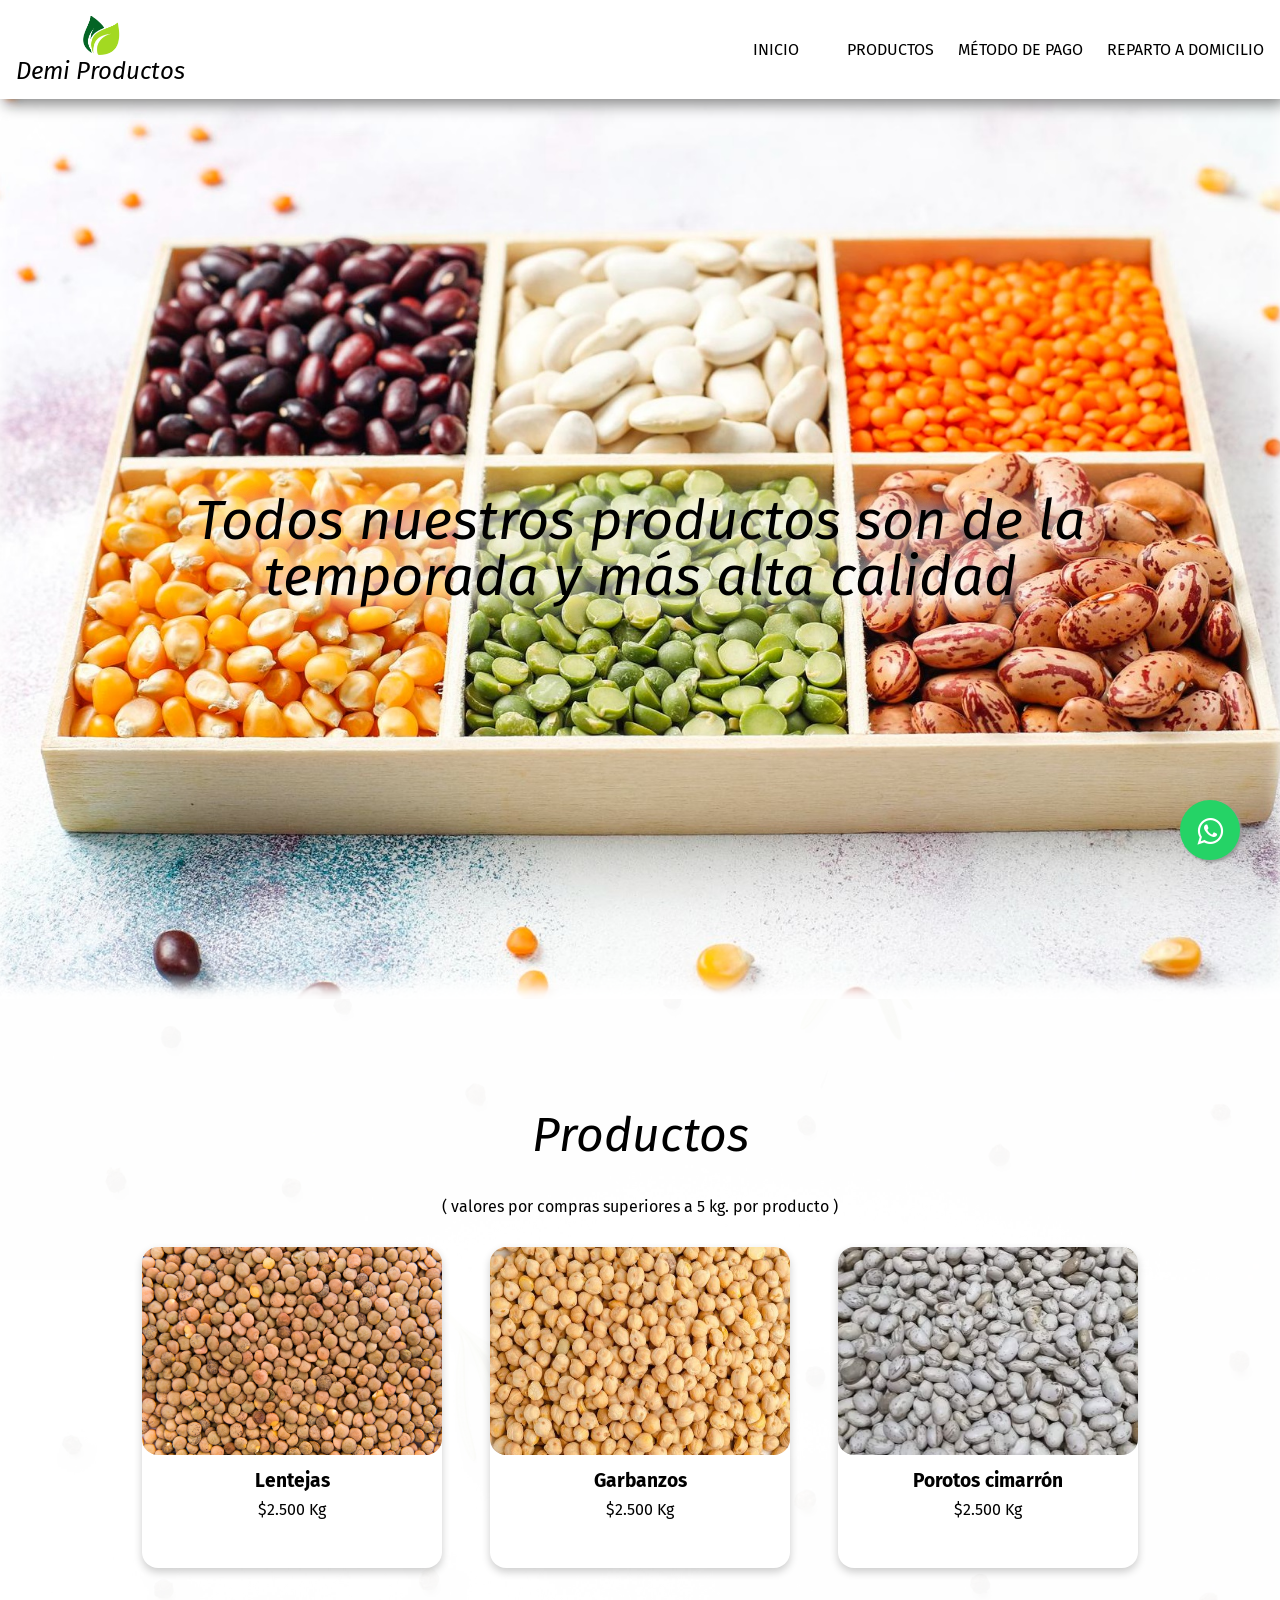
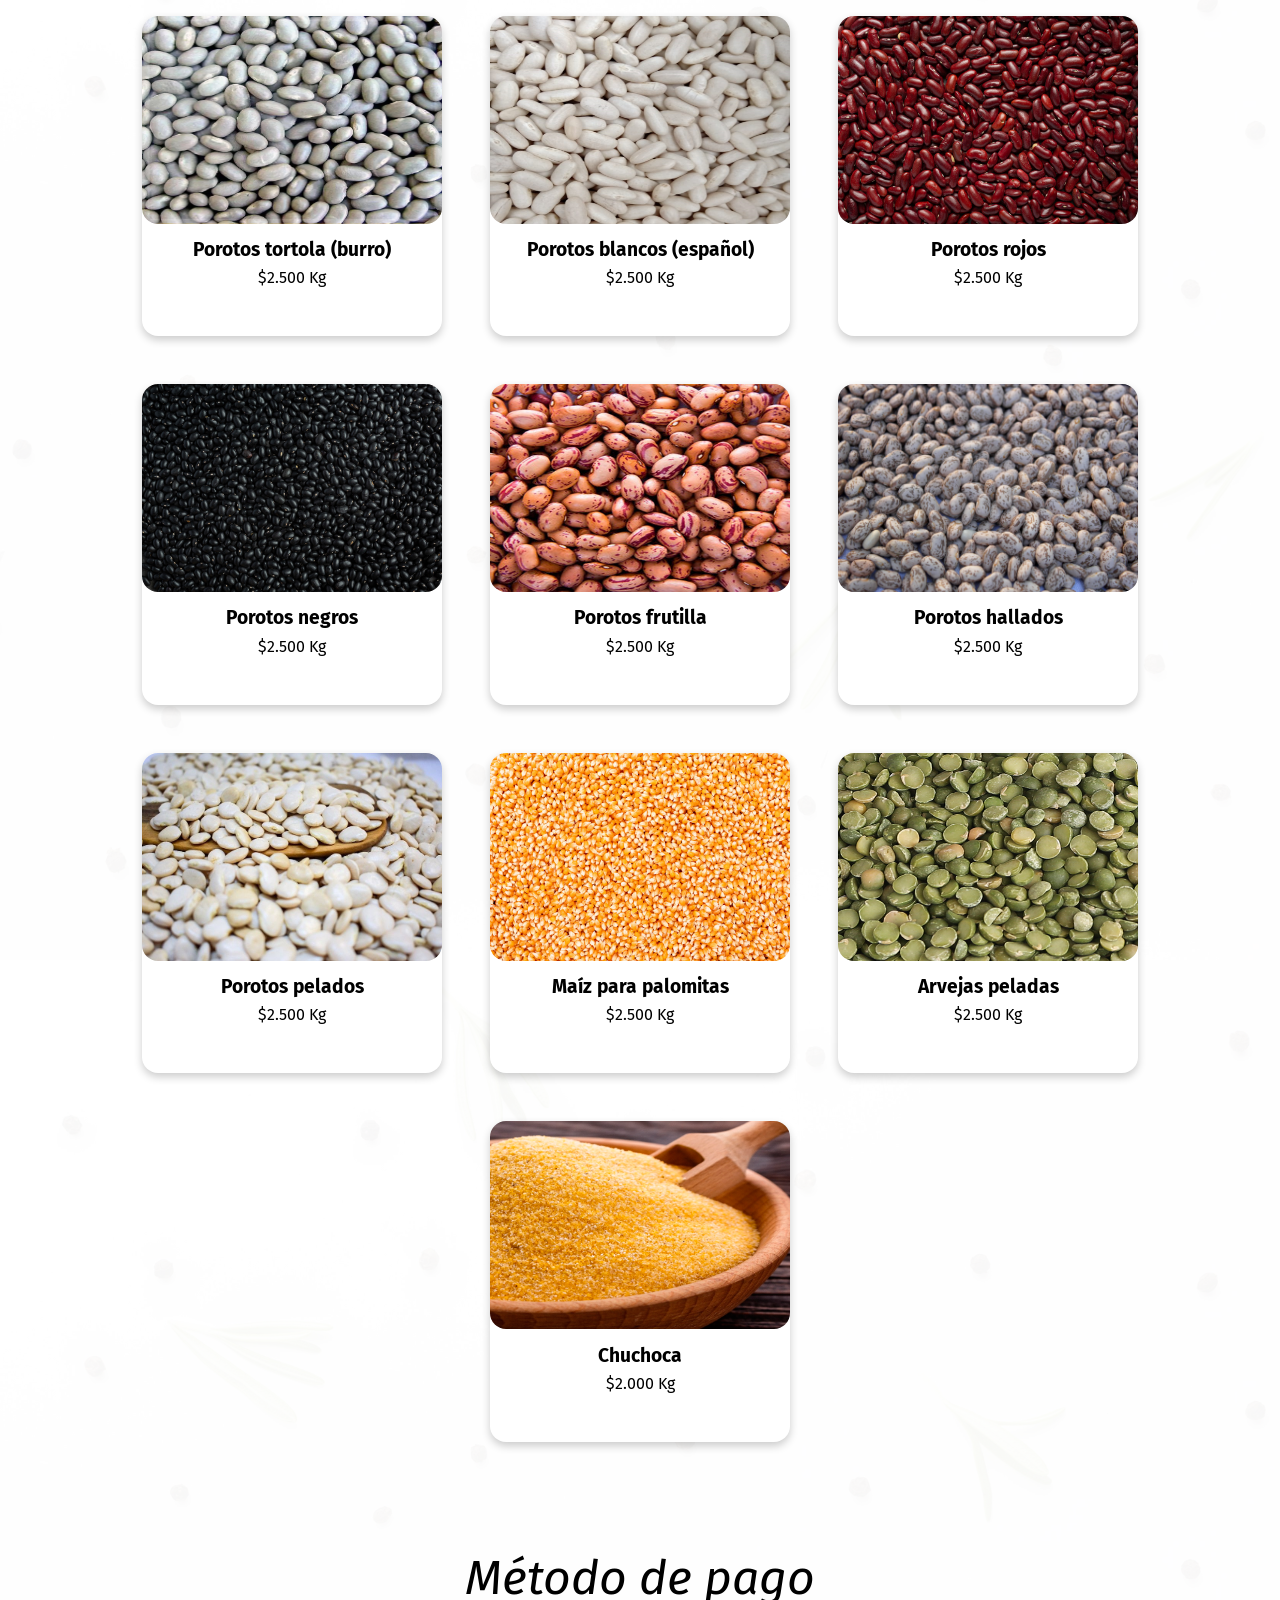
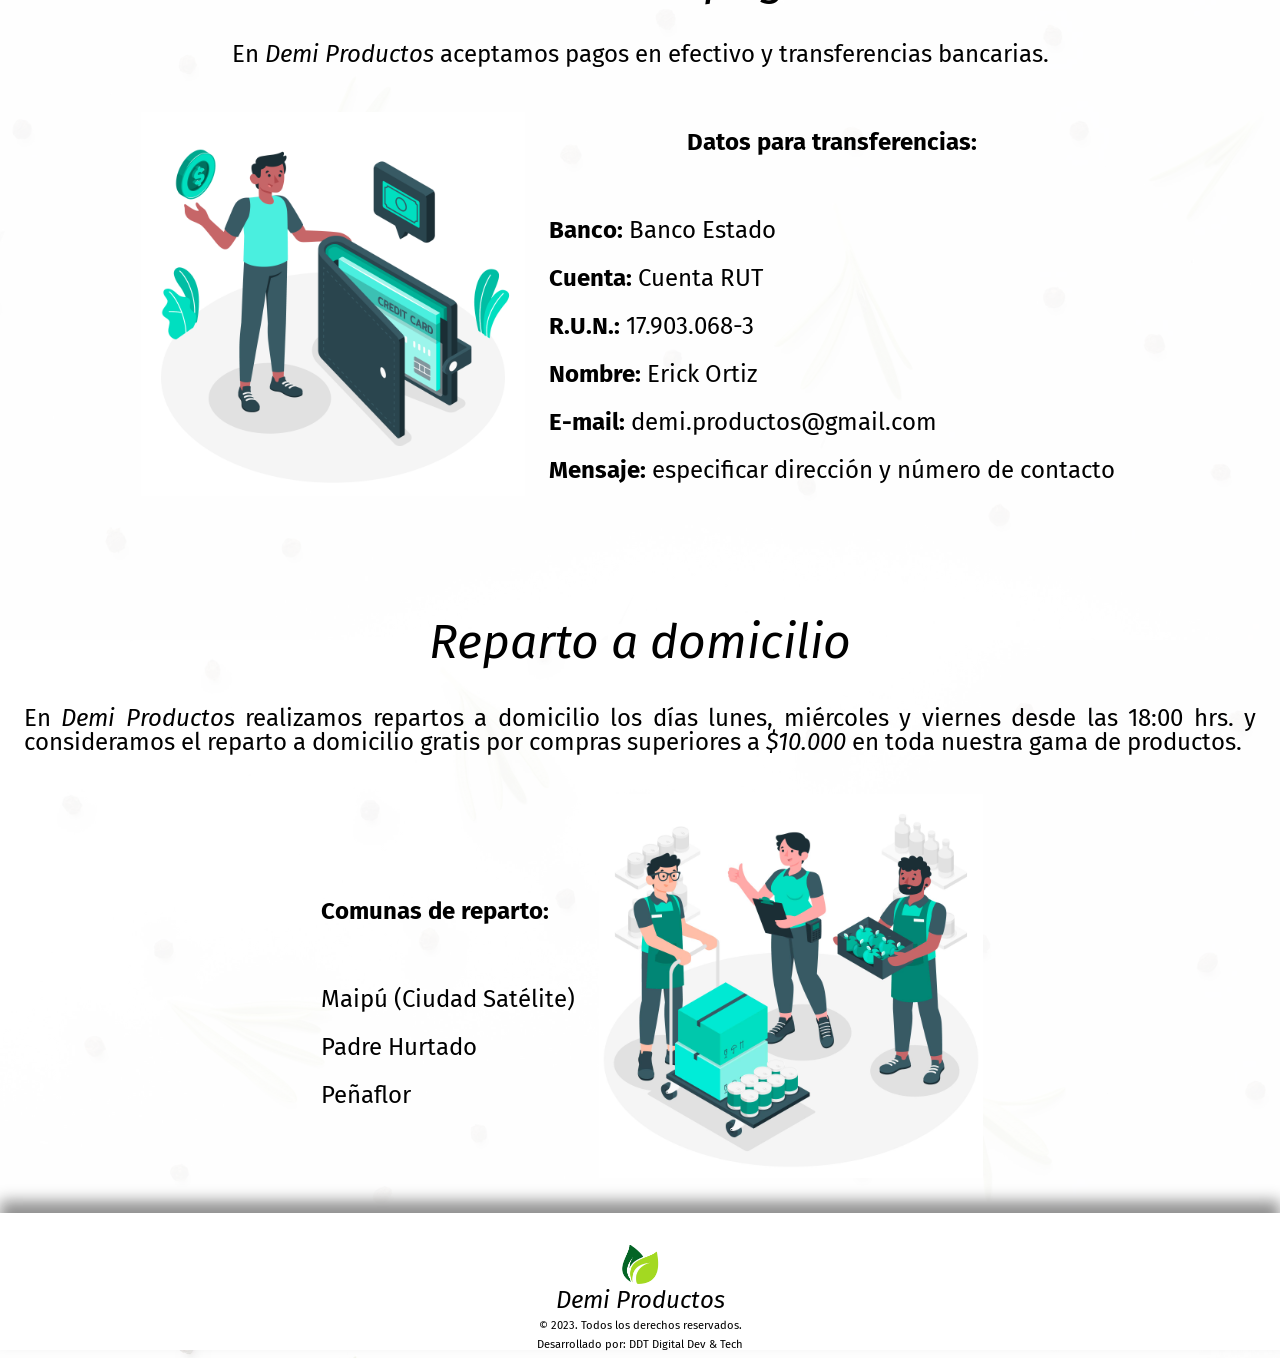
<file: index.html>
<!DOCTYPE html>
<html lang="es">
<head>
    <meta charset="UTF-8">
    <meta http-equiv="X-UA-Compatible" content="IE=edge">
    <meta name="viewport" content="width=device-width, initial-scale=1.0">
    <link rel="stylesheet" href="./src/views/menuHamburg.css">
    <link rel="stylesheet" href="./src/views/style.css">
    <link rel="preconnect" href="https://fonts.googleapis.com">
    <link rel="preconnect" href="https://fonts.gstatic.com" crossorigin>
    <link href="https://fonts.googleapis.com/css2?family=Fira+Sans:ital,wght@0,400;1,800&display=swap" rel="stylesheet">
    <link rel="stylesheet" href="https://maxcdn.bootstrapcdn.com/font-awesome/4.5.0/css/font-awesome.min.css">
    <link rel="icon" href="./public/hojas.png">
    <title>Demi Productos</title>
</head>
<body>
    <header>
        <div id="logo__content">
            <a href="#inicio">
                <img src="./public/hojas.png" alt="hojas">
                <h1>Demi Productos</h1>
            </a>
        </div>
        <div class="hamburger">
            <div class="_layer -top"></div>
            <div class="_layer -mid"></div>
            <div class="_layer -bottom"></div>
        </div>
        <nav>
            <ul class="header__list menuppal" id="hamburgerList">
                <li class="header__item"><a href="#inicio" onclick="cerrar()">INICIO</a></li>
                <li class="header__item"><a href="#productos" onclick="cerrar()">PRODUCTOS</a></li>
                <li class="header__item"><a href="#metPago" onclick="cerrar()">MÉTODO DE PAGO</a></li>
                <li class="header__item"><a href="#reparto" onclick="cerrar()">REPARTO A DOMICILIO</a></li>
                <!-- <li class="header__item"><a href="#recetas">RECETAS</a></li>
                <li class="header__item"><a href="#contacto">CONTACTO</a></li> -->
            </ul>   
        </nav>
        <nav>
            <ul class="header__list" id="menuList">
                <li class="header__item"><a class="selectHamburg" href="#inicio">INICIO</ac></li>
                <li class="header__item"><a class="selectHamburg" href="#productos">PRODUCTOS</a></li>
                <li class="header__item"><a class="selectHamburg" href="#metPago">MÉTODO DE PAGO</a></li>
                <li class="header__item"><a class="selectHamburg" href="#reparto">REPARTO A DOMICILIO</a></li>
                <!-- <li class="header__item"><a href="#recetas">RECETAS</a></li>
                <li class="header__item"><a href="#contacto">CONTACTO</a></li> -->
            </ul>   
        </nav>
    </header>

    <main>
        <div id="inicio">
            <h2>Todos nuestros productos son de la temporada y más alta calidad</h2>            
        </div>
        <div id="productos">
            <h2>Productos</h2>
            <p>( valores por compras superiores a 5 kg. por producto )</p>
            <div class="bloque">
                <a class="linkProductos" href="">
                    <div class="card__producto">
                        <img src="./public/lenteja.jpg" alt="producto" style="width:300px">
                        <div class="container">
                            <h4>Lentejas</h4> 
                            <p>$2.500 Kg</p>
                        </div>
                    </div>
                </a>
                <div class="card__producto">
                    <img src="./public/garbanzo.jpg" alt="producto" style="width:300px">
                    <div class="container">
                        <h4>Garbanzos</h4> 
                        <p>$2.500 Kg</p> 
                    </div>
                </div>
                <div class="card__producto">
                    <img src="./public/poroto-cimarron.jpeg" alt="producto" style="width:300px">
                    <div class="container">
                        <h4>Porotos cimarrón</h4> 
                        <p>$2.500 Kg</p> 
                    </div>
                </div>
                <div class="card__producto">
                    <img src="./public/poroto-tortola.jpg" alt="producto" style="width:300px">
                    <div class="container">
                        <h4>Porotos tortola (burro)</h4> 
                        <p>$2.500 Kg</p> 
                    </div>
                </div>
                <div class="card__producto">
                    <img src="./public/poroto-espanol.jpeg" alt="producto" style="width:300px">
                    <div class="container">
                        <h4>Porotos blancos (español)</h4> 
                        <p>$2.500 Kg</p> 
                    </div>
                </div>
                <div class="card__producto">
                    <img src="./public/poroto-rojo.jpg" alt="producto" style="width:300px">
                    <div class="container">
                        <h4>Porotos rojos</h4> 
                        <p>$2.500 Kg</p> 
                    </div>
                </div>
                <div class="card__producto">
                    <img src="./public/poroto-negro.jpg" alt="producto" style="width:300px">
                    <div class="container">
                        <h4>Porotos negros</h4> 
                        <p>$2.500 Kg</p> 
                    </div>
                </div>
                <div class="card__producto">
                    <img src="./public/poroto-frutilla.jpg" alt="producto" style="width:300px">
                    <div class="container">
                        <h4>Porotos frutilla</h4> 
                        <p>$2.500 Kg</p> 
                    </div>
                </div>
                <div class="card__producto">
                    <img src="./public/poroto-hallado.jpg" alt="producto" style="width:300px">
                    <div class="container">
                        <h4>Porotos hallados</h4> 
                        <p>$2.500 Kg</p> 
                    </div>
                </div>
                <div class="card__producto">
                    <img src="./public/poroto-pelado.jpg" alt="producto" style="width:300px">
                    <div class="container">
                        <h4>Porotos pelados</h4> 
                        <p>$2.500 Kg</p> 
                    </div>
                </div>
                <div class="card__producto">
                    <img src="./public/semilla-maiz.jpg" alt="producto" style="width:300px">
                    <div class="container">
                        <h4>Maíz para palomitas</h4> 
                        <p>$2.500 Kg</p> 
                    </div>
                </div>
                <div class="card__producto">
                    <img src="./public/arveja-pelada.png" alt="producto" style="width:300px">
                    <div class="container">
                        <h4>Arvejas peladas</h4> 
                        <p>$2.500 Kg</p> 
                    </div>
                </div>
                <div class="card__producto">
                    <img src="./public/chuchoca.png" alt="producto" style="width:300px">
                    <div class="container">
                        <h4>Chuchoca</h4> 
                        <p>$2.000 Kg</p> 
                    </div>
                </div>
                <!-- <div class="card__producto">
                    <img src="./public/contenedor-bambu.webp" alt="producto" style="width:300px">
                    <div class="container">
                        <h4>Contenedor hermético con tapa de bambú 350ml</h4>
                        <p class="sinStock">Sin Stock.</p>
                        <p>$3.500 c/u</p> 
                    </div>
                </div>
                <div class="card__producto">
                    <img src="./public/saquito-algodon.webp" alt="producto" style="width:300px">
                    <div class="container">
                        <h4>Saquito de algodón con cordón (19 x 14 cms)</h4>
                        <p class="sinStock">Sin Stock.</p>
                        <p>$1.000 c/u</p>
                    </div>
                </div> -->
            </div>
        </div>
        <div id="metPago">
            <h2>Método de pago</h2>
            <p>En <strong>Demi Productos</strong> aceptamos pagos en efectivo y transferencias bancarias.</p><br>
            <div class="metPagoBloque">
                <div>
                    <img src="./public/pay2.jpg" alt="pago">
                </div>
                <div>
                    <p><b>Datos para transferencias:</b></p><br>
                    <div class="datosTransf">
                        <p><b>Banco: </b>Banco Estado</p>
                        <p><b>Cuenta: </b>Cuenta RUT</p>
                        <p><b>R.U.N.: </b>17.903.068-3</p>
                        <p><b>Nombre: </b>Erick Ortiz</p>
                        <p><b>E-mail: </b>demi.productos@gmail.com</p>
                        <p><b>Mensaje: </b>especificar dirección y número de contacto</p>
                    </div>
                </div>                
            </div>
        </div>
        <div id="reparto">
            <h2>Reparto a domicilio</h2>
            <p>En <strong>Demi Productos</strong> realizamos repartos a domicilio los días lunes, miércoles y viernes desde las 18:00 hrs. y consideramos el reparto a domicilio gratis por compras superiores a <strong>$10.000</strong> en toda nuestra gama de productos.</p><br>
            <div class="repartoBloque">
                <div>
                    <p><b>Comunas de reparto:</b></p><br>
                    <div class="comRep">
                        <p>Maipú (Ciudad Satélite)</p>
                        <p>Padre Hurtado</p>
                        <p>Peñaflor</p>
                    </div>
                </div>
                <div>
                    <img src="./public/delivery2.jpg" alt="repartidor">
                </div>                
            </div>             
        </div>
        <!-- <div id="recetas"></div>
        <div id="contacto">
            <div class="capaContacto">
                <h2>Contacto</h2>
                <div class="contactoBloque">
                    <div class="contenedor-formulario">
                        <form>
                            <img src="./public/contacto1.jpg" alt="contacto">
                            <input class="campo-texto" id="nombre" type="text" name="nombre" placeholder="Ingrese su nombre" maxlength="20" required/>
                            <input class="campo-texto" id="email" type="email" name="email" placeholder="Ingrese su e-mail" maxlength="50" required/>
                            <textarea class="campo-texto" id="mensaje" rows="4" cols="30" placeholder="Mensaje" required></textarea>
                            <input type="reset" value="Limpiar" class="borrar"/>
                            <input type="submit" value="Enviar" class="submit"/>
                        </form>
                    </div>
                </div>
            </div>
        </div> -->
    </main>
    <a href="https://api.whatsapp.com/send?phone=56945425694&text=Hola%20Demi%20productos%21" class="float" target="_blank">
        <i class="fa fa-whatsapp my-float"></i>
    </a>
    <footer>
        <img src="./public/hojas.png" alt="hojas">
        <h2>Demi Productos</h2>
        <h3>&copy 2023. Todos los derechos reservados.</h3>
        <h3>Desarrollado por: DDT Digital Dev & Tech</h3>
    </footer>
</body>
<script src="./src/app/app.js"></script>
</html>
</file>
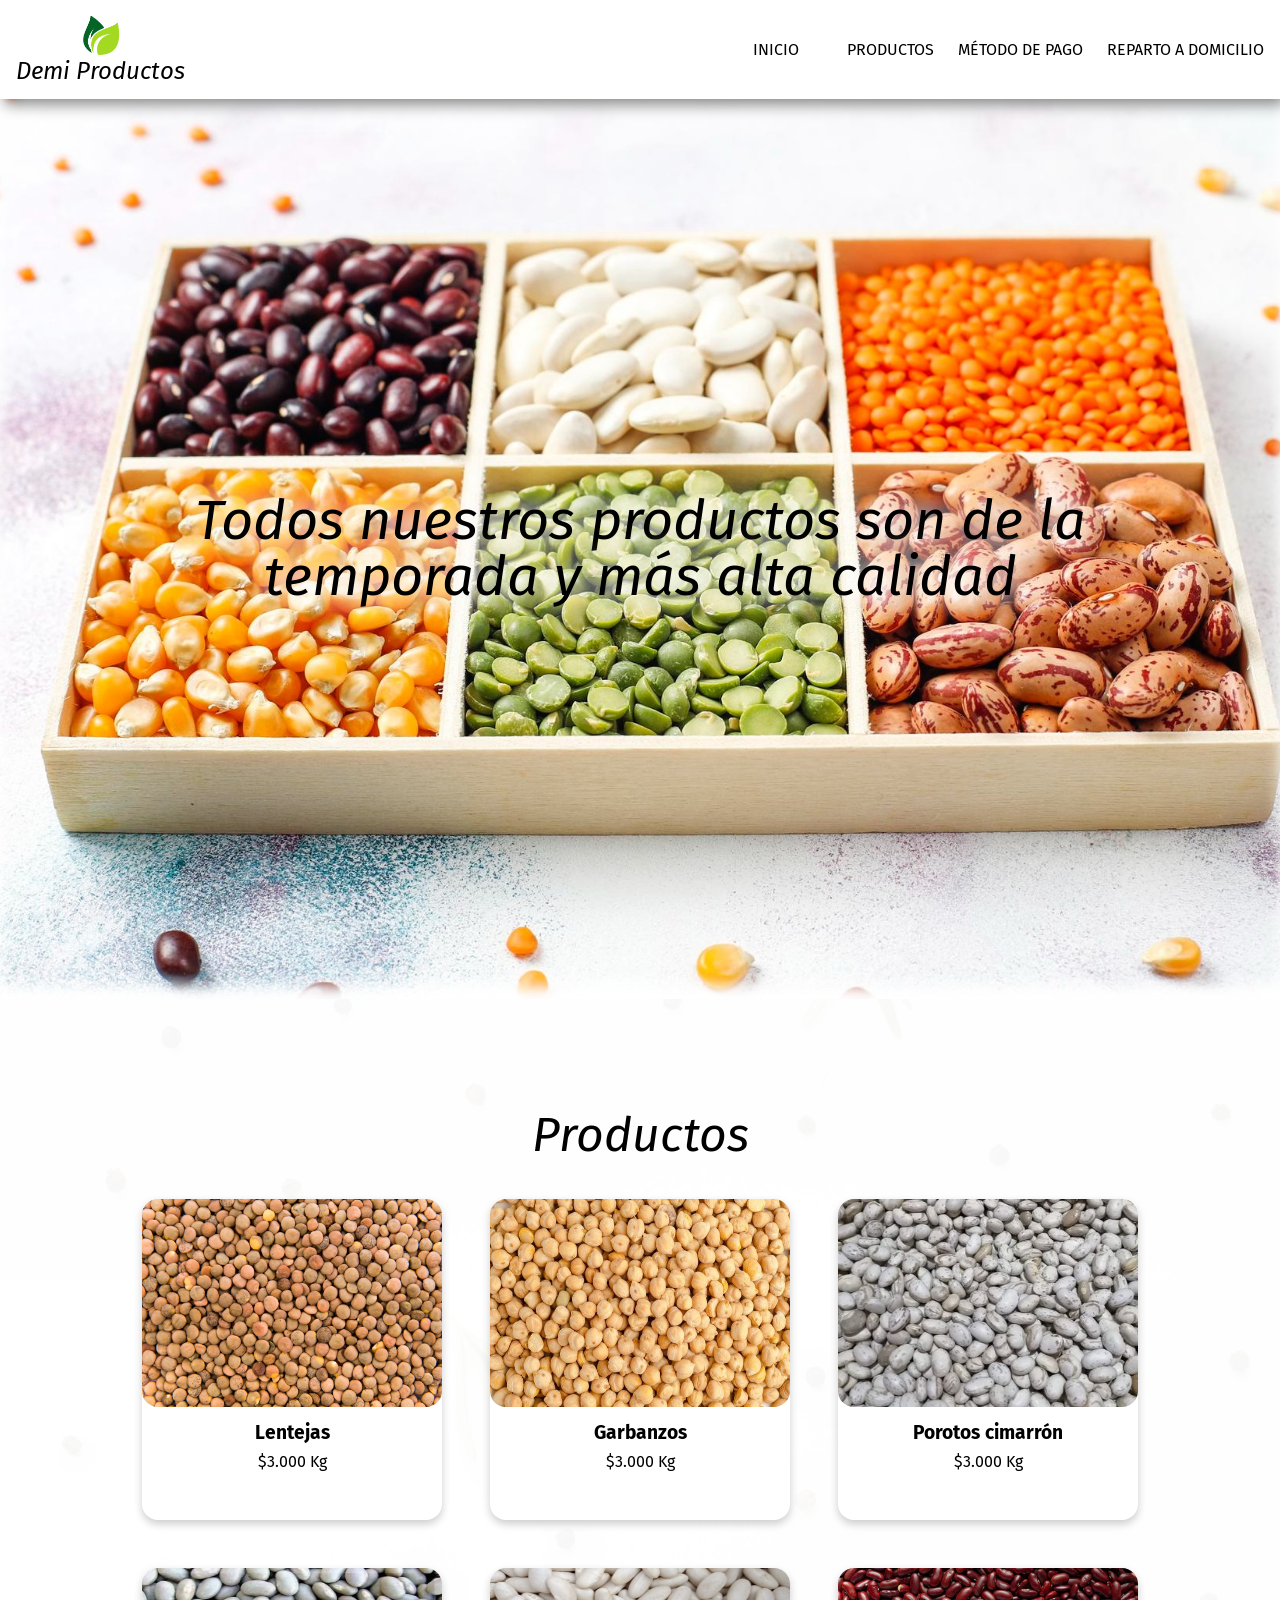
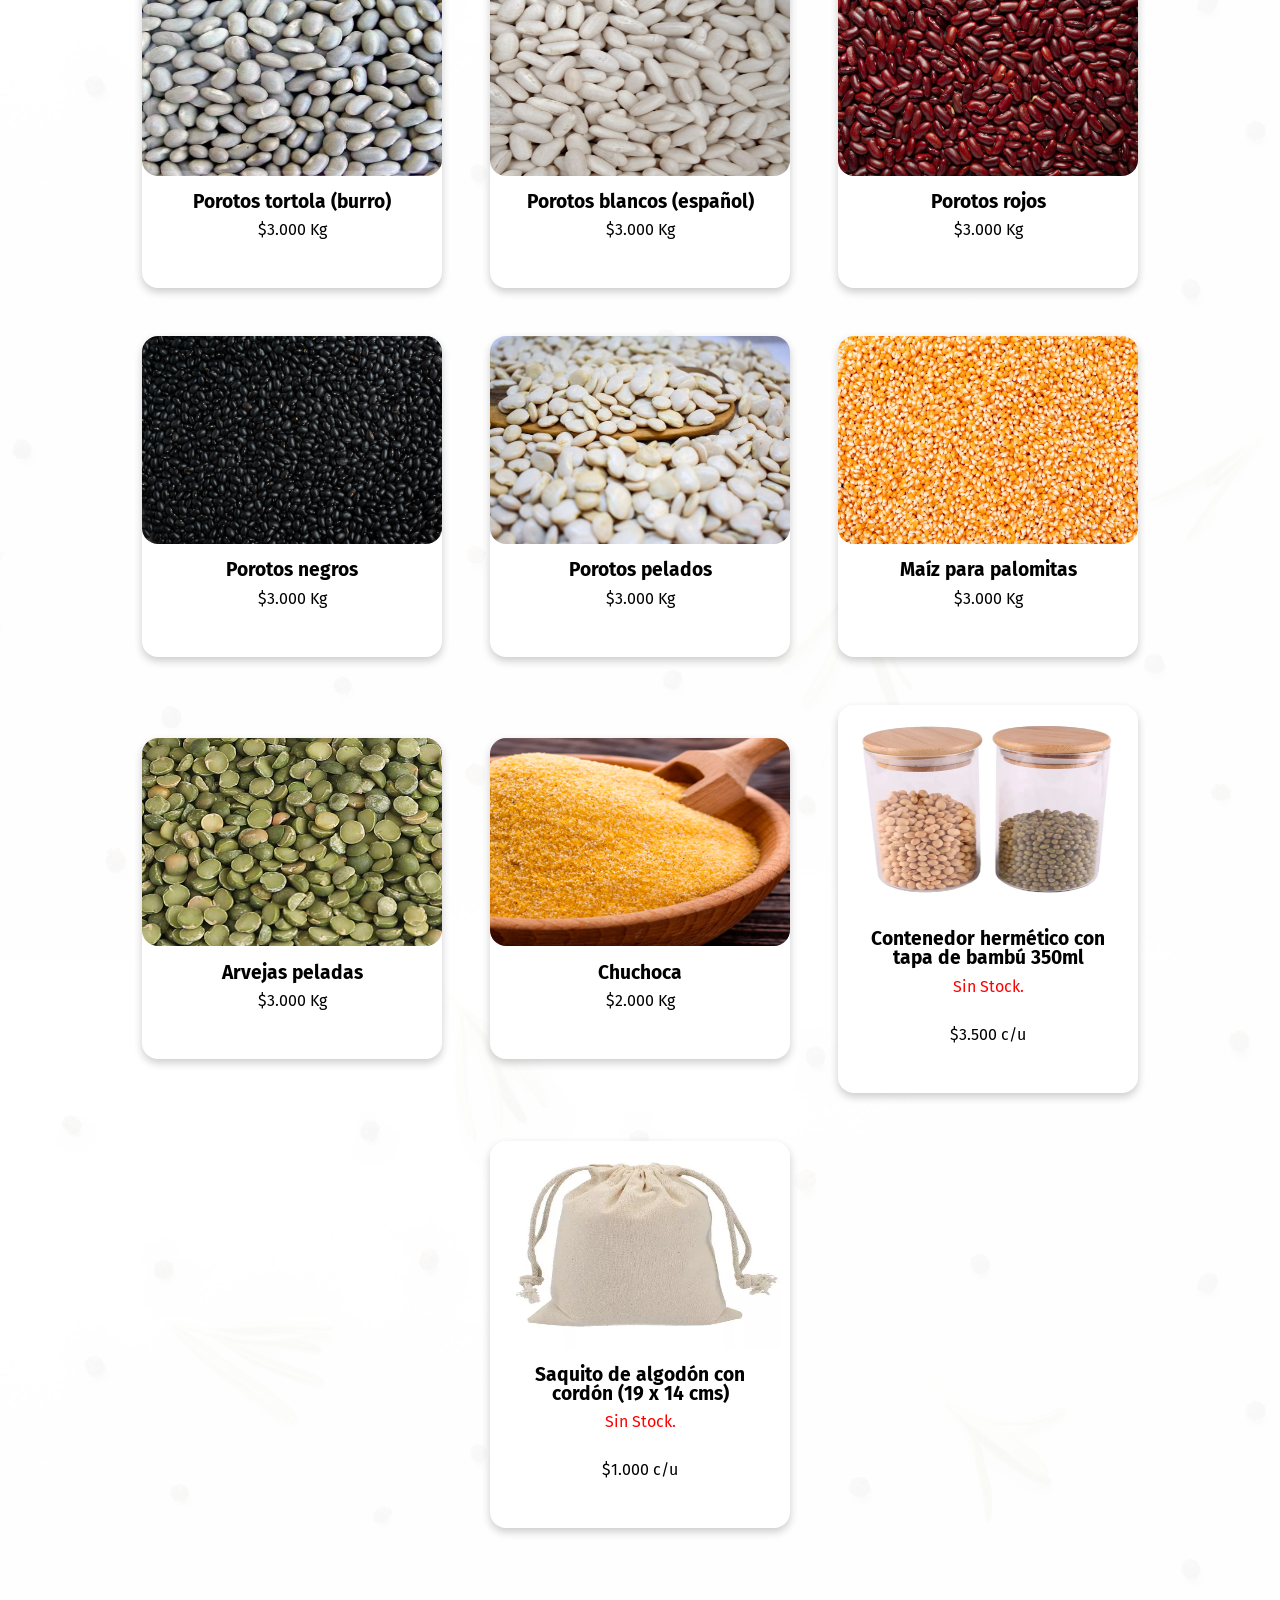
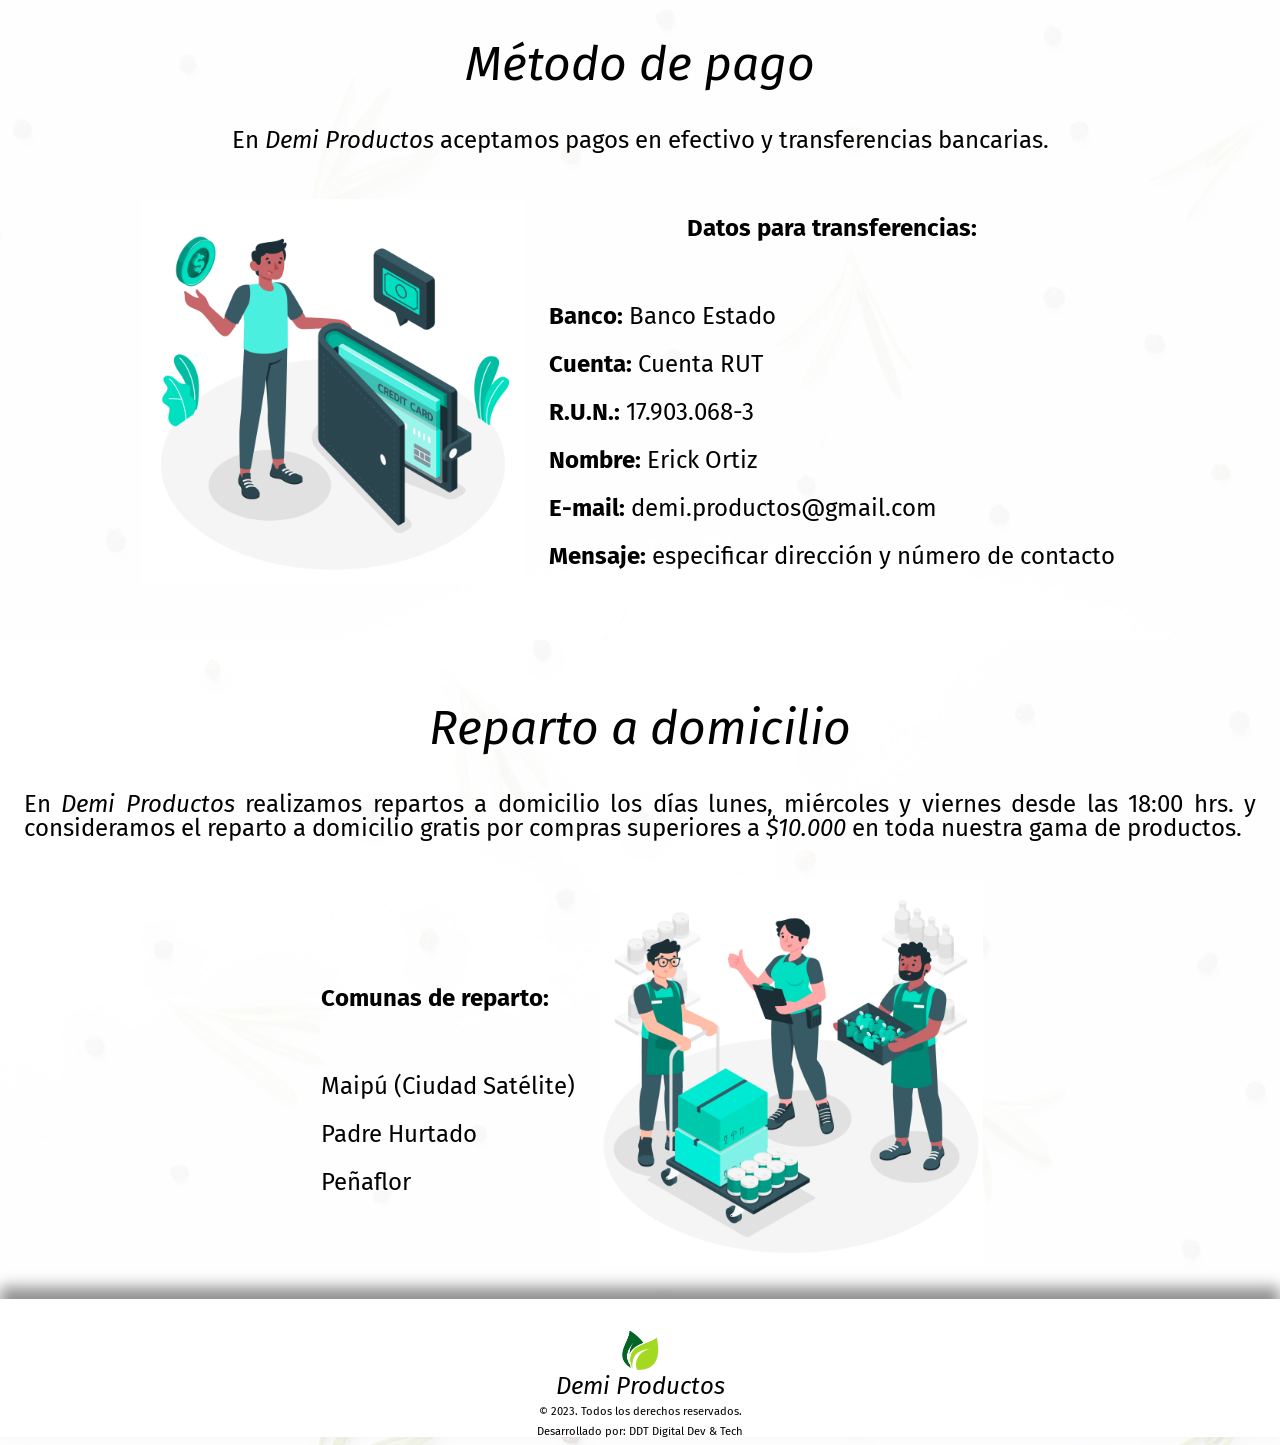
<file: src/assets/index.html>
<!DOCTYPE html>
<html lang="es">
<head>
    <meta charset="UTF-8">
    <meta http-equiv="X-UA-Compatible" content="IE=edge">
    <meta name="viewport" content="width=device-width, initial-scale=1.0">
    <link rel="stylesheet" href="../views/menuHamburg.css">
    <link rel="stylesheet" href="../views/style.css">
    <link rel="preconnect" href="https://fonts.googleapis.com">
    <link rel="preconnect" href="https://fonts.gstatic.com" crossorigin>
    <link href="https://fonts.googleapis.com/css2?family=Fira+Sans:ital,wght@0,400;1,800&display=swap" rel="stylesheet">
    <link rel="icon" href="../../public/hojas.png">
    <title>Demi Productos</title>
</head>
<body>
    <header>
        <div id="logo__content">
            <a href="#inicio">
                <img src="../../public/hojas.png" alt="hojas">
                <h1>Demi Productos</h1>
            </a>
        </div>
        <div class="hamburger">
            <div class="_layer -top"></div>
            <div class="_layer -mid"></div>
            <div class="_layer -bottom"></div>
        </div>
        <nav>
            <ul class="header__list menuppal" id="hamburgerList">
                <li class="header__item"><a href="#inicio" onclick="cerrar()">INICIO</a></li>
                <li class="header__item"><a href="#productos" onclick="cerrar()">PRODUCTOS</a></li>
                <li class="header__item"><a href="#metPago" onclick="cerrar()">MÉTODO DE PAGO</a></li>
                <li class="header__item"><a href="#reparto" onclick="cerrar()">REPARTO A DOMICILIO</a></li>
                <!-- <li class="header__item"><a href="#recetas">RECETAS</a></li>
                <li class="header__item"><a href="#contacto">CONTACTO</a></li> -->
            </ul>   
        </nav>
        <nav>
            <ul class="header__list" id="menuList">
                <li class="header__item"><a class="selectHamburg" href="#inicio">INICIO</ac></li>
                <li class="header__item"><a class="selectHamburg" href="#productos">PRODUCTOS</a></li>
                <li class="header__item"><a class="selectHamburg" href="#metPago">MÉTODO DE PAGO</a></li>
                <li class="header__item"><a class="selectHamburg" href="#reparto">REPARTO A DOMICILIO</a></li>
                <!-- <li class="header__item"><a href="#recetas">RECETAS</a></li>
                <li class="header__item"><a href="#contacto">CONTACTO</a></li> -->
            </ul>   
        </nav>
    </header>

    <main>
        <div id="inicio">
            <h2>Todos nuestros productos son de la temporada y más alta calidad</h2>            
        </div>
        <div id="productos">
            <h2>Productos</h2>
            <div class="bloque">
                <a class="linkProductos" href="">
                    <div class="card__producto">
                        <img src="../../public/lenteja.jpg" alt="producto" style="width:300px">
                        <div class="container">
                            <h4>Lentejas</h4> 
                            <p>$3.000 Kg</p> 
                        </div>
                    </div>
                </a>
                <div class="card__producto">
                    <img src="../../public/garbanzo.jpg" alt="producto" style="width:300px">
                    <div class="container">
                        <h4>Garbanzos</h4> 
                        <p>$3.000 Kg</p> 
                    </div>
                </div>
                <div class="card__producto">
                    <img src="../../public/poroto-cimarron.jpeg" alt="producto" style="width:300px">
                    <div class="container">
                        <h4>Porotos cimarrón</h4> 
                        <p>$3.000 Kg</p> 
                    </div>
                </div>
                <div class="card__producto">
                    <img src="../../public/poroto-tortola.jpg" alt="producto" style="width:300px">
                    <div class="container">
                        <h4>Porotos tortola (burro)</h4> 
                        <p>$3.000 Kg</p> 
                    </div>
                </div>
                <div class="card__producto">
                    <img src="../../public/poroto-espanol.jpeg" alt="producto" style="width:300px">
                    <div class="container">
                        <h4>Porotos blancos (español)</h4> 
                        <p>$3.000 Kg</p> 
                    </div>
                </div>
                <div class="card__producto">
                    <img src="../../public/poroto-rojo.jpg" alt="producto" style="width:300px">
                    <div class="container">
                        <h4>Porotos rojos</h4> 
                        <p>$3.000 Kg</p> 
                    </div>
                </div>
                <div class="card__producto">
                    <img src="../../public/poroto-negro.jpg" alt="producto" style="width:300px">
                    <div class="container">
                        <h4>Porotos negros</h4> 
                        <p>$3.000 Kg</p> 
                    </div>
                </div>
                <div class="card__producto">
                    <img src="../../public/poroto-pelado.jpg" alt="producto" style="width:300px">
                    <div class="container">
                        <h4>Porotos pelados</h4> 
                        <p>$3.000 Kg</p> 
                    </div>
                </div>
                <div class="card__producto">
                    <img src="../../public/semilla-maiz.jpg" alt="producto" style="width:300px">
                    <div class="container">
                        <h4>Maíz para palomitas</h4> 
                        <p>$3.000 Kg</p> 
                    </div>
                </div>
                <div class="card__producto">
                    <img src="../../public/arveja-pelada.png" alt="producto" style="width:300px">
                    <div class="container">
                        <h4>Arvejas peladas</h4> 
                        <p>$3.000 Kg</p> 
                    </div>
                </div>
                <div class="card__producto">
                    <img src="../../public/chuchoca.png" alt="producto" style="width:300px">
                    <div class="container">
                        <h4>Chuchoca</h4> 
                        <p>$2.000 Kg</p> 
                    </div>
                </div>
                <div class="card__producto">
                    <img src="../../public/contenedor-bambu.webp" alt="producto" style="width:300px">
                    <div class="container">
                        <h4>Contenedor hermético con tapa de bambú 350ml</h4>
                        <p class="sinStock">Sin Stock.</p>
                        <p>$3.500 c/u</p> 
                    </div>
                </div>
                <div class="card__producto">
                    <img src="../../public/saquito-algodon.webp" alt="producto" style="width:300px">
                    <div class="container">
                        <h4>Saquito de algodón con cordón (19 x 14 cms)</h4>
                        <p class="sinStock">Sin Stock.</p>
                        <p>$1.000 c/u</p>
                    </div>
                </div>
            </div>
        </div>
        <div id="metPago">
            <h2>Método de pago</h2>
            <p>En <strong>Demi Productos</strong> aceptamos pagos en efectivo y transferencias bancarias.</p><br>
            <div class="metPagoBloque">
                <div>
                    <img src="../../public/pay2.jpg" alt="pago">
                </div>
                <div>
                    <p><b>Datos para transferencias:</b></p><br>
                    <div class="datosTransf">
                        <p><b>Banco: </b>Banco Estado</p>
                        <p><b>Cuenta: </b>Cuenta RUT</p>
                        <p><b>R.U.N.: </b>17.903.068-3</p>
                        <p><b>Nombre: </b>Erick Ortiz</p>
                        <p><b>E-mail: </b>demi.productos@gmail.com</p>
                        <p><b>Mensaje: </b>especificar dirección y número de contacto</p>
                    </div>
                </div>                
            </div>
        </div>
        <div id="reparto">
            <h2>Reparto a domicilio</h2>
            <p>En <strong>Demi Productos</strong> realizamos repartos a domicilio los días lunes, miércoles y viernes desde las 18:00 hrs. y consideramos el reparto a domicilio gratis por compras superiores a <strong>$10.000</strong> en toda nuestra gama de productos.</p><br>
            <div class="repartoBloque">
                <div>
                    <p><b>Comunas de reparto:</b></p><br>
                    <div class="comRep">
                        <p>Maipú (Ciudad Satélite)</p>
                        <p>Padre Hurtado</p>
                        <p>Peñaflor</p>
                    </div>
                </div>
                <div>
                    <img src="../../public/delivery2.jpg" alt="repartidor">
                </div>                
            </div>             
        </div>
        <!-- <div id="recetas"></div>
        <div id="contacto">
            <div class="capaContacto">
                <h2>Contacto</h2>
                <div class="contactoBloque">
                    <div class="contenedor-formulario">
                        <form>
                            <img src="../../public/contacto1.jpg" alt="contacto">
                            <input class="campo-texto" id="nombre" type="text" name="nombre" placeholder="Ingrese su nombre" maxlength="20" required/>
                            <input class="campo-texto" id="email" type="email" name="email" placeholder="Ingrese su e-mail" maxlength="50" required/>
                            <textarea class="campo-texto" id="mensaje" rows="4" cols="30" placeholder="Mensaje" required></textarea>
                            <input type="reset" value="Limpiar" class="borrar"/>
                            <input type="submit" value="Enviar" class="submit"/>
                        </form>
                    </div>
                </div>
            </div>
        </div> -->
    </main>
    <footer>
        <img src="../../public/hojas.png" alt="hojas">
        <h2>Demi Productos</h2>
        <h3>&copy 2023. Todos los derechos reservados.</h3>
        <h3>Desarrollado por: DDT Digital Dev & Tech</h3>
    </footer>
</body>
<script src="../app/app.js"></script>
</html>
</file>
<file: src/views/menuHamburg.css>
.hamburger {
    display: block;
    position: fixed;
    background-color: transparent;
    left: 0;
    top: 0;
    height: 30px;
    width: 30px;
    padding: 20px 20px;
    -webkit-transform: translate3d(0, 0, 0);
    transform: translate3d(0, 0, 0);
    -webkit-transition: -webkit-transform 0.25s cubic-bezier(0.05, 1.04, 0.72, 0.98);
    transition: transform 0.25s cubic-bezier(0.05, 1.04, 0.72, 0.98);
    z-index: 1002;
    cursor: pointer;
    -webkit-user-select: none;
    -moz-user-select: none;
    -ms-user-select: none;
    user-select: none
}

.hamburger.is-active {
    background-color: none;
}

#hamburgerList {
    display: flex;
    text-align: center;
    justify-content: start;
}

._layer {
    background: #333333;
    margin-bottom: 4px;
    border-radius: 2px;
    width: 28px;
    height: 4px;
    opacity: 1;
    -webkit-transform: translate3d(0, 0, 0);
    transform: translate3d(0, 0, 0);
    -webkit-transition: all 0.25s cubic-bezier(0.05, 1.04, 0.72, 0.98);
    transition: all 0.25s cubic-bezier(0.05, 1.04, 0.72, 0.98);
}

.hamburger:hover .-top {
    -webkit-transform: translateY(-100%);
    -ms-transform: translateY(-100%);
    transform: translateY(-100%);
}

.hamburger:hover .-bottom {
    -webkit-transform: translateY(100%);
    -ms-transform: translateY(100%);
    transform: translateY(100%);
}

.hamburger.is-active .-top {
    -webkit-transform: translateY(200%) rotate(45deg) !important;
    -ms-transform: translateY(200%) rotate(45deg) !important;
    transform: translateY(200%) rotate(45deg) !important;
}

.hamburger.is-active .-mid {
    opacity: 0;
}

.hamburger.is-active .-bottom {
    -webkit-transform: translateY(-200%) rotate(135deg) !important;
    -ms-transform: translateY(-200%) rotate(135deg) !important;
    transform: translateY(-200%) rotate(135deg) !important;
}

.menuppal.is_active {
    transform: translate3d(0px, 0px, 0px);
}

.menuppal {
    background-color: rgba(255, 255, 255, 0.95);
    bottom: 0;
    height: 100%;
    left: 0;
    overflow-y: scroll;
    position: fixed;
    top: 0;
    transform: translate3d(0px, -100%, 0px);
    transition: transform 0.35s cubic-bezier(0.05, 1.04, 0.72, 0.98) 0s;
    width: 100%;
    z-index: 1001;
}

.menuppal ul {
    margin: 0;
    padding: 0;
}

.menuppal ul li {
    list-style: none;
    text-align: center;
    font-family: 'Fira Sans', sans-serif;
    color: #000;
    font-size: 2rem;
    line-height: 3em;
    height: 3em;
    color: #369;
    text-transform: none;
    font-weight: bold;
}

.menuppal ul li a {
    text-decoration: none;
    color: #369;
}

.menuppal ul li a:hover {
    text-decoration: none;
    color: #333;
}
</file>
<file: src/views/style.css>
/********** RESET **********/

/* http://meyerweb.com/eric/tools/css/reset/ 
   v2.0 | 20110126
   License: none (public domain)
*/

html {
	scroll-behavior: smooth;
}

html, body, div, span, applet, object, iframe,
h1, h2, h3, h4, h5, h6, p, blockquote, pre,
a, abbr, acronym, address, big, cite, code,
del, dfn, em, img, ins, kbd, q, s, samp,
small, strike, strong, sub, sup, tt, var,
b, u, i, center,
dl, dt, dd, ol, ul, li,
fieldset, form, label, legend,
table, caption, tbody, tfoot, thead, tr, th, td,
article, aside, canvas, details, embed, 
figure, figcaption, footer, header, hgroup, 
menu, nav, output, ruby, section, summary,
time, mark, audio, video {
	margin: 0;
	padding: 0;
	border: 0;
	font-size: 100%;
	font: inherit;
	vertical-align: baseline;
}

/* HTML5 display-role reset for older browsers */
article, aside, details, figcaption, figure, 
footer, header, hgroup, menu, nav, section {
	display: block;
}

body {
	line-height: 1;
}

ol, ul {
	list-style: none;
}

blockquote, q {
	quotes: none;
}

blockquote:before, blockquote:after,
q:before, q:after {
	content: '';
	content: none;
}

table {
	border-collapse: collapse;
	border-spacing: 0;
}

body {
	background-image: url(../../public/vista-superior-semillas-hierbas-cocinar.jpg);
	background-repeat: repeat;
	background-size: contain;
}

/********** HEADER **********/

header {
    position: sticky;
    top: 0;
    display: flex;
    align-items: center;
    justify-content: space-between;
    padding: 1rem 1rem;
    font-family: 'Fira Sans', sans-serif;
    box-shadow: 5px 5px 15px gray;
    background: #fff;
}

#logo__content {
    text-align: center;
}

#logo__content a {
	text-decoration: none;
	color: #000;
}

#logo__content img {
    width: 2.5rem;
}

#logo__content h1 {
    font-size: 1.5rem;
    font-style: italic;
}

#menuList {
	display: flex;
}

.header__list {
    display: flex;
    align-items: center;
    justify-content: center;
    gap: 1.5rem;
}

.header__item a {
    text-decoration: none;
    color: #000;
    transition: .2s;
}

.header__item a:hover {
    font-weight: bold;
    border-bottom: solid 5px rgb(0, 192, 0);
}

/********** MAIN **********/

main {
    font-family: 'Fira Sans', sans-serif;
    background: #ffffffc2;
}

#inicio {
    height: 100vh;
    background-image: url(../../public/legumbresINICIO.jpg);
    background-size: cover;
    background-repeat: no-repeat;
    background-position: center;
    box-shadow: inset 0px -15px 15px 0px #fff;
    display: flex;
    align-items: center;
    justify-content: center;
    text-align: center;
}

#inicio img {
    width: 98.9vw;
}

#inicio h2 {
    padding: 0 10rem 0 10rem;
    font-style: italic;
    font-family: 'Fira Sans', sans-serif;
    font-size: 3.5rem;
    text-shadow: 0 0 0.5em #fff, 0 0 0.5em #fff, 0 0 0.5em #fff
}

/********** PRODUCTOS **********/

#productos {
    padding-top: 7rem;
    text-align: center;
}

#productos p {
    margin-bottom: 2rem;
}

#productos h2 {
    font-style: italic;
    font-family: 'Fira Sans', sans-serif;
    font-size: 3rem;
    margin-bottom: 2.5rem;
    text-shadow: 0 0 0.2em #fff, 0 0 0.2em #fff, 0 0 0.2em #fff
}

.linkProductos {
	text-decoration: none;
	color: #000;
}

.sinStock {
    color: red;
    margin-bottom: 1rem;
}

.bloque {
    display: flex;
    align-items: center;
    justify-content: center;
    flex-wrap: wrap;
    gap: 3rem;
}

.card__producto {
    background: #fff;
    box-shadow: 0 4px 8px 0 rgba(0,0,0,0.2);
    transition: 0.3s;
    width: 300px;
    padding-bottom: 1rem;
    text-align: center;
    border-radius: 1rem;
}

.card__producto img {
    height: 13rem;
    border-radius: 1rem;
}

.card__producto:hover {
    box-shadow: 0 8px 16px 0 rgba(0,0,0,0.2);
}

.container {
    padding: 2px 16px;
}

.container h4 {
    font-size: 1.2rem;
    font-weight: bold;
    margin: .7rem;
}

/********** MÉTODO DE PAGO **********/

#metPago {
    padding-top: 7rem;
    text-align: center;
}

.metPagoBloque {
    display: flex;
    align-items: center;
    justify-content: center;
}

#metPago h2 {
    font-style: italic;
    font-family: 'Fira Sans', sans-serif;
    font-size: 3rem;
    margin-bottom: 2.5rem;
    text-shadow: 0 0 0.2em #fff, 0 0 0.2em #fff, 0 0 0.2em #fff
}

#metPago img {
    width: 30vw;
}

#metPago p {
    font-size: 1.5rem;
    margin: 1.5rem;
}

#metPago strong {
    font-style: italic;
    font-family: 'Fira Sans', sans-serif;
}

#metPago b {
    font-weight: bold;
}

.datosTransf {
    text-align: start;
}

/********** REPARTO **********/

#reparto {
    padding-top: 7rem;
    text-align: center;
}

.repartoBloque {
    display: flex;
    align-items: center;
    justify-content: center;
}

#reparto h2 {
    font-style: italic;
    font-family: 'Fira Sans', sans-serif;
    font-size: 3rem;
    margin-bottom: 2.5rem;
    text-shadow: 0 0 0.2em #fff, 0 0 0.2em #fff, 0 0 0.2em #fff
}

#reparto img {
    width: 30vw;
    margin-bottom: 2rem;
}

#reparto p {
    font-size: 1.5rem;
    margin: 1.5rem;
	text-align: justify;
}

#reparto strong {
    font-style: italic;
    font-family: 'Fira Sans', sans-serif;
}

#reparto b {
    font-weight: bold;
}

.comRep {
    text-align: start;
}

/********** CONTACTO **********/

#contacto {
    margin-top: 7rem;
    text-align: center;
}

#contacto {
    height: 100vh;
    background-image: url(../../public/frijoles-mezclados.jpg);
    background-size: cover;
    background-repeat: no-repeat;
    background-position: center;
    box-shadow: inset 0px 60px 24px 0px rgba(255,255,255,1);
}

.capaContacto {
    width: 100%;
    height: 100%;
    background: #ffffff70;
}

#contacto h2 {
    font-style: italic;
    font-family: 'Fira Sans', sans-serif;
    font-size: 3rem;
    padding-bottom: 2rem;
    text-shadow: 0 0 0.2em #fff, 0 0 0.2em #fff, 0 0 0.2em #fff
}

.contactoBloque {
    display: flex;
    align-items: center;
    justify-content: center;
}

#contacto img {
    width: 15vw;
}

.contenedor-formulario {
    display: flex;
    align-items: center;
    justify-content: center;
}

.contenedor-formulario form {
    display: flex;
    align-items: center;
    justify-content: center;
    flex-direction: column;
    padding: 2rem;
}

form{ 
    text-align:center;/*ALINEANDO TODOS LOS ELEMENTOS AL CENTRO DEL FORMULARIO*/
}

.campo-texto{
    width: 400px;/*TAMAÑO DEL INPUT */
    height: 25px;/*ALTURA DEL INPUT*/
    padding: 10px;/*ESPACIO QUE DEJA ENTRE EL BORDE DEL INPUT Y LA LETRA ESCRITA DENTRO DEL INPUT*/
    padding-left: 50px;/*ESPACIO QUE SE DA AL LADO IZQUIERDO*/
    margin-top: 20px;/*MARGEN SUPERIOR CON RESPECTO DEL ELEMENTO QUE SE ENCUENTRE POR ENCIMA*/
    font-weight: bolder;/*NEGRITAS*/
    text-align:left;/*ALINEACION DEL TEXTO*/
}

textarea.campo-texto{/*ESTE CSS ACTUARA SOLO SOBRE LOS ELEMENTOS TEXTAREA QUE CONTENGAN LA CLASE CAMPO TEXTO, ESTO QUIERE DECIR QUE NO AFECTARA A LOS INPUT NI A NINGUN OTRO ELEMENTO MAS QUE A LOS TEXTAREA*/
    resize: vertical;/**/
}

.submit{
    width: 180px;
    margin-top: 20px;
    display: inline-block;
    height: 40px;
    font-weight: bold;
    font-size: 18px;
    cursor: pointer;
}

.borrar{
    width: 180px;
    margin-top: 20px;
    display:inline-block;
    height: 40px;
    font-weight: bold;
    font-size: 18px;
    cursor: pointer;
}

.boton{
    width: 150px;
    height: 40px;
    display:inline-block;
    font-weight: bold;
    font-size: 18px;
    cursor: pointer;
}

.contenedor-formulario{
    background: #fff;
    box-shadow: 0 4px 8px 0 rgba(0,0,0,0.2);
    transition: 0.3s;
    padding-bottom: 1rem;
    text-align: center;
    border-radius: 1rem;
}

.campo-texto{
    border-radius: 5px;
    border: none;
    background:rgba(129, 129, 129, 0.5);
    font-weight: bolder;
    color: white;
    box-shadow: 0 0 1px;
}

.campo-texto:focus{
    outline: none;
    box-shadow: 0 0 5px white;
}

::-webkit-input-placeholder{
    color: white;
}


.submit{
    border-radius: 5px;
    border: none;
    background:linear-gradient(#1f2,green);
    color: white;
    box-shadow: 0 0 1px black;
}

.borrar{
    border-radius: 5px;
    border: none;
    background:linear-gradient(#54f,blue);
    color: white;
    box-shadow: 0 0 1px black;
}
.submit:hover{
    background:linear-gradient(green,#1f2);
    transition:all 0.4s ease-out;
}

.borrar:hover{
    background:linear-gradient(blue,#54f);
    transition:all 0.4s ease-out;
}

.boton{
    margin-top:5px;
    margin-bottom:0px;
    border-radius: 5px;
    border: none;
    cursor: pointer;
    background-color: #0c9;
    color: white;
    text-shadow:1px 1px 1px black;
    line-height:40px;
}

.boton:hover{
    text-decoration:none;
    background-color: #0c5;
}

.boton:focus{
    outline:none
}

#nombre{
    background-repeat:no-repeat;
    background-position:10px 50%;
    background-size:25px 25px;
}

#apellido{
    background-repeat:no-repeat;
    background-position:10px 50%;
    background-size:25px 25px;
}

#usuario{
    background-repeat:no-repeat;
    background-position:10px 50%;
    background-size:25px 25px;
}

.float{
	position:fixed;
	width:60px;
	height:60px;
	bottom:40px;
	right:40px;
	background-color:#25d366;
	color:#FFF;
	border-radius:50px;
	text-align:center;
    font-size:30px;
	box-shadow: 2px 2px 3px #999;
    z-index:100;
}
.float:hover {
	text-decoration: none;
	color: #25d366;
    background-color:#fff;
}

.my-float{
	margin-top:16px;
}

/********** FOOTER **********/

footer {
    font-family: 'Fira Sans', sans-serif;
    text-align: center;
    padding-top: 2rem;
    background: #fff;
    box-shadow: 0px -12px 14px 0px rgb(145, 145, 145);
}

footer img {
    width: 2.5rem;
}

footer h2 {
    font-size: 1.5rem;
    font-style: italic;
    text-shadow: 0 0 0.2em #fff, 0 0 0.2em #fff, 0 0 0.2em #fff
}

footer h3 {
    margin: .5rem;
    font-size: .7rem;
}





/********** RESPONSIVE **********/

@media  (min-width: 360px) and (max-width: 480px) {

	/********** HEADER **********/

	header {
		justify-content: end;
	}
	
	#menuList {
		display: none;
	}
	
	#logo__content img {
		width: 2.5rem;
	}
	
	#logo__content h1 {
		display: none;
	}

	.header__list {
		display: flex;
		flex-direction: column;
		align-items: center;
		justify-content: start;
		padding-top: 6rem;
	}

	.header__item a {
		font-size: 2rem;
		color: #000;
		transition: .2s;
	}

	/********** MAIN **********/

	#productos {
		padding-top: 5.5rem;
	}

	#inicio h2 {
		font-size: 2rem;
		padding: 0 1rem 0 1rem;
	}

	/********** PRODUCTOS **********/

	#productos h2 {
		font-size: 2rem;
	}

	/********** MÉTODO DE PAGO **********/

	#metPago {
		padding-top: 5.5rem;
	}

	#metPago h2 {
		font-size: 2rem;
	}

	#metPago img {
		display: none;
	}

	/********** REPARTO **********/

	#reparto {
		padding-top: 5.5rem;
		padding-bottom: 4rem;
	}

	#reparto h2 {
		font-size: 2rem;
	}
	
	#reparto img {
		display: none;
	}
	
	#reparto p {
		text-align: center;
	}

	.comRep {
		text-align: center;
	}
}

@media  (min-width: 481px) and (max-width: 768px) {
	
	/********** HEADER **********/

	header {
		justify-content: end;
	}

	#menuList {
		display: none;
	}
	
	#logo__content img {
		width: 2.5rem;
	}
	
	#logo__content h1 {
		display: none;
	}

	.header__list {
		display: flex;
		flex-direction: column;
		align-items: center;
		justify-content: start;
		padding-top: 6rem;
	}

	.header__item a {
		font-size: 2rem;
		color: #000;
		transition: .2s;
	}

	/********** MAIN **********/

	#productos {
		padding-top: 5.5rem;
	}

	#inicio h2 {
		font-size: 3rem;
		padding: 0 1rem 0 1rem;
	}

	/********** PRODUCTOS **********/

	#productos h2 {
		font-size: 3rem;
	}

	/********** MÉTODO DE PAGO **********/

	#metPago {
		padding-top: 5.5rem;
	}

	#metPago h2 {
		font-size: 3rem;
	}

	#metPago img {
		display: none;
	}

	/********** REPARTO **********/

	#reparto {
		padding-top: 5.5rem;
		padding-bottom: 4rem;
	}

	#reparto h2 {
		font-size: 3rem;
	}
	
	#reparto img {
		display: none;
	}
	
	#reparto p {
		text-align: center;
	}

	.comRep {
		text-align: center;
	}
}

@media (min-width: 769px) and (max-width: 1024px) {
	
	/********** HEADER **********/
	
	#hamburgerList {
		display: none;
	}
	
	.hamburger {
		display: none;
	}

	/********** MAIN **********/

	#productos {
		padding-top: 5.5rem;
	}

	#inicio h2 {
		font-size: 3rem;
		padding: 0 1rem 0 1rem;
	}

	/********** PRODUCTOS **********/

	#productos h2 {
		font-size: 3rem;
	}

	/********** MÉTODO DE PAGO **********/

	#metPago {
		padding-top: 5.5rem;
	}

	#metPago h2 {
		font-size: 3rem;
	}

	#metPago img {
		display: none;
	}

	/********** REPARTO **********/

	#reparto {
		padding-top: 5.5rem;
		padding-bottom: 4rem;
	}

	#reparto h2 {
		font-size: 3rem;
	}
	
	#reparto img {
		display: none;
	}

	#reparto p {
		text-align: center;
	}

	.comRep {
		text-align: center;
	}
}

@media (min-width: 1025px) {

		/********** HEADER **********/
	
		#hamburgerList {
			display: none;
		}
		
		.hamburger {
			display: none;
		}
}
</file>
